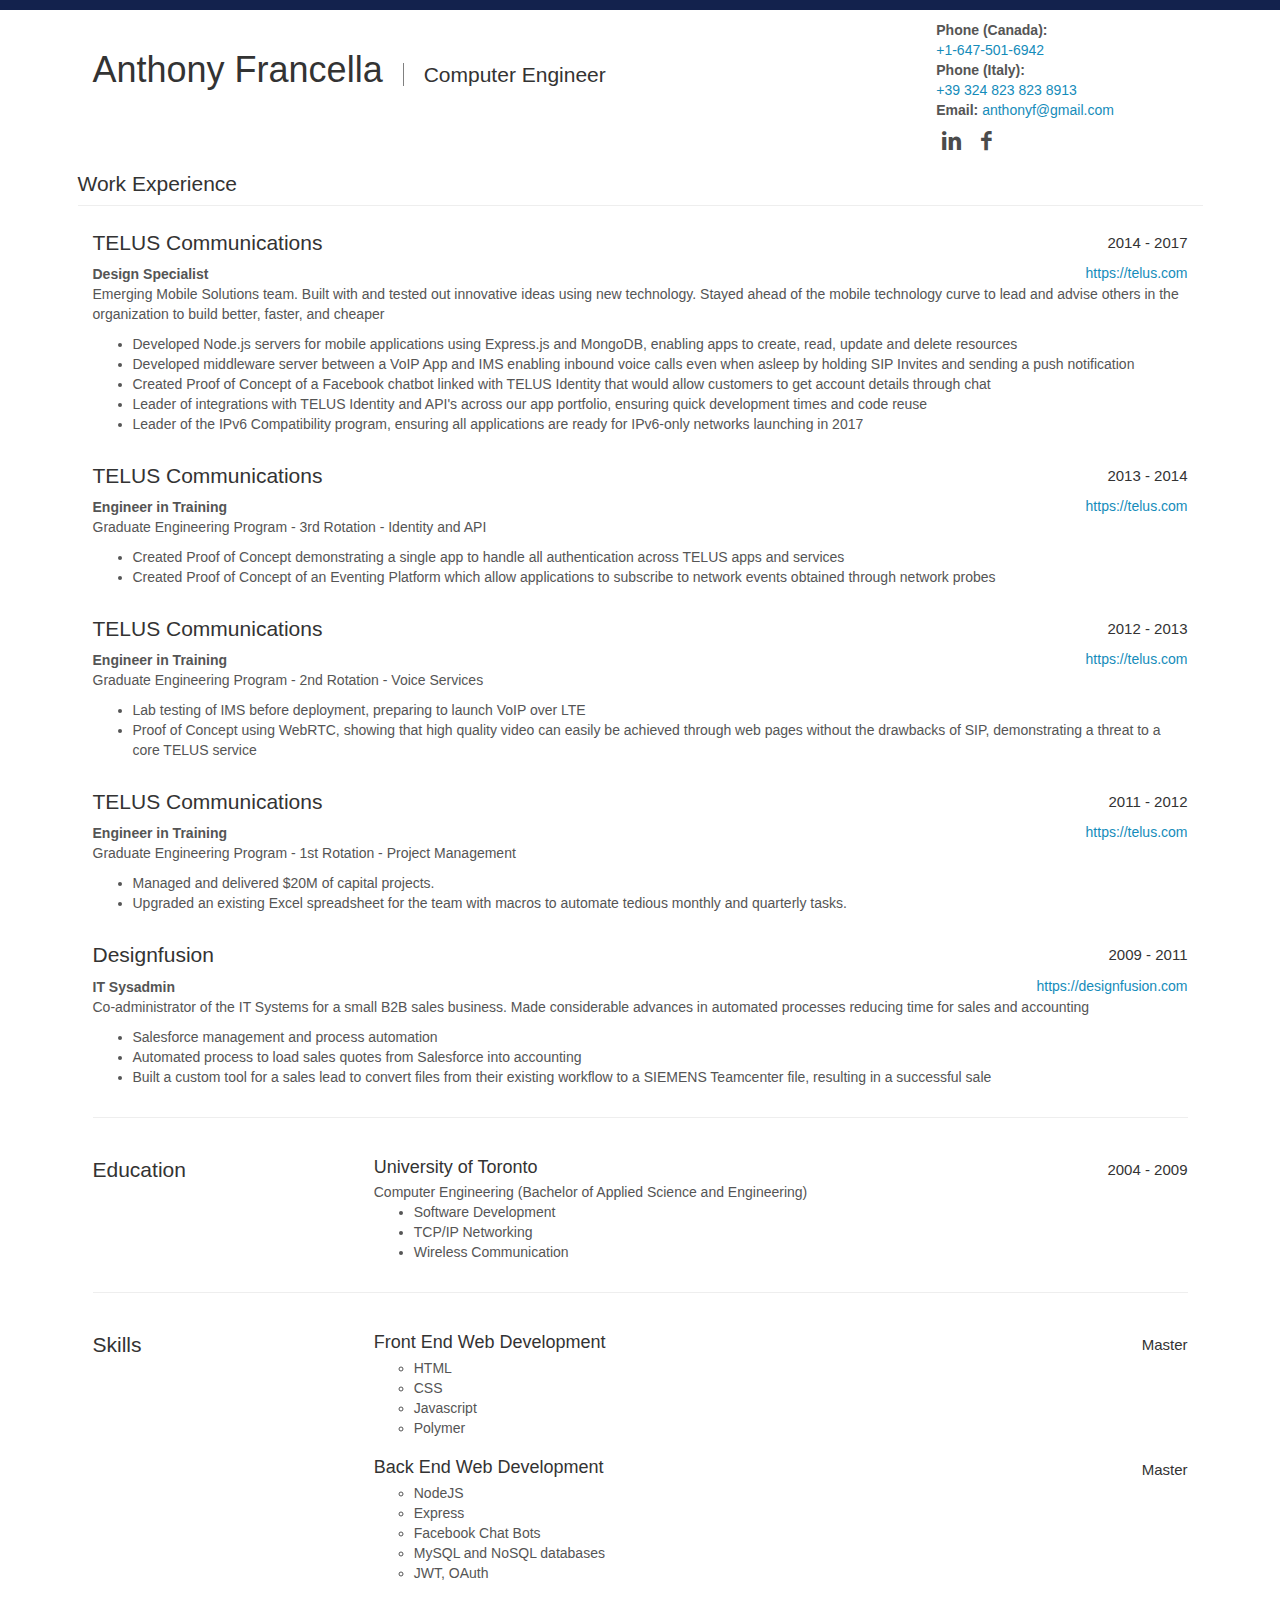
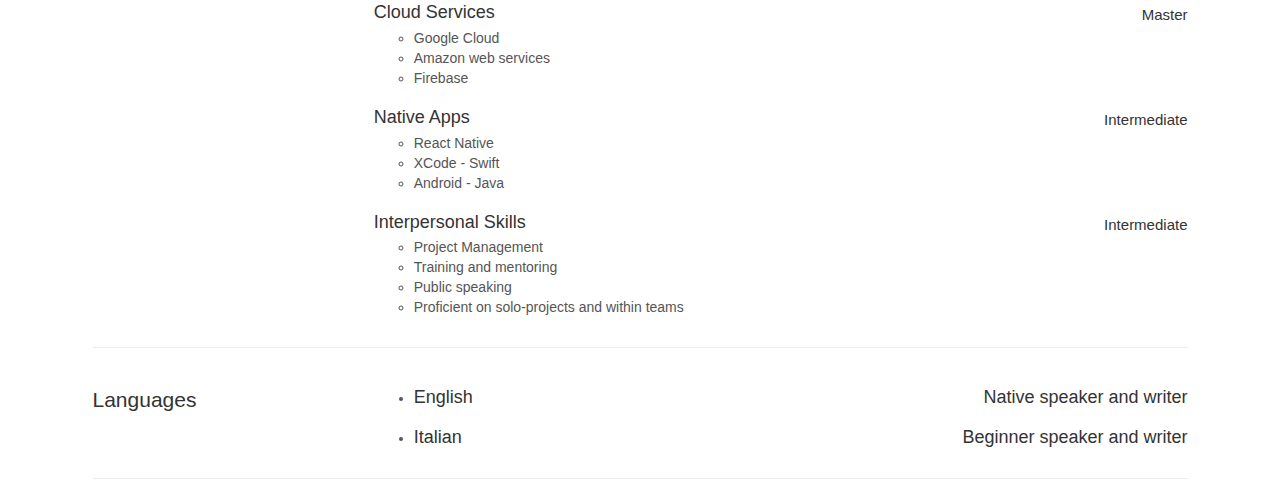
<file: deploy/index.html>
<!DOCTYPE html>
<html lang="en">
	<head>
		<meta charset="utf-8">
		<meta http-equiv="X-UA-Compatible" content="IE=edge">
		<meta name="viewport" content="width=device-width, initial-scale=1">
		<title>Anthony Francella</title>
		<link href="bootstrap.min.css" rel="stylesheet" />
		<style>
			@import url(http://fonts.googleapis.com/css?family='Roboto Condensed':100,300);

body {
	font-family: 'Roboto Condensed', sans-serif;
	font-weight: 300;
	border-top: 10px solid #13224d;
}

a:visited {
	color: #5e5e5e;
}

a:hover {
	color: #0177B4;
	font-weight: 300;
}

a:active {
	color: #0177B4;
}

h1 {
	font-weight: 400;
}

h2,h3 {
	font-size: 1.5em;
	font-weight: 300;
}

main {
	padding: 10px 0px;
	width:90%;
	margin:auto;
}

.vr {
	display: inline;
	margin: 0.5em 0px;
	width: 1px;
	height: 1em;
	border-left: 1px solid gray;
}

section#header .faceplate {
	display: inline-block;
}

section#header .name {
	margin: 30px 0px 35px;
	width:100%;
}

section#header .picture {
	width:110px;
	height:110px;
	border-radius:55px;
	float:left;
	margin:20px;
}

section#header .details {
	width: 200px;
}



@media(min-width:768px), print {
	section#header img {
		width: 4em;
		height: 4em;
		padding: 0px;
		float: right;
	}
	section#header .title h1,h2 {
		display: inline !important;
		padding-right: 20px;
	}
	section#header .title .vr {
		display: inline;
	}
}

@media screen and (max-width: 780px) {
	h2.vr { display:none; }
	.name h2 { margin-top: -5px; }
}



h3.work {
	margin-top:10px;
}

hr.workTitle {
	margin:0px 0px 5px 0px !important;
}

section#work h3.company {
	font-weight: 400;
}

section#work .details h3.company:nth-child(n+2) {
	margin-top: 30px;
}


ul.skills {
	list-style: none;
	padding:0px;
}

.details h4 {
	margin-top: 20px;
	margin-bottom: 5px;
}
.date {
	font-size: 15px;
	line-height: 24px;
}
.website {
	line-height: 18px;
}







/* Fix for print */
@media print {

	a[href]:after {
		content: none !important;
	}

	body {
		font-size: 9px;
	}
	h1 {
		font-size: 31px;
	}
	h2 {
		font-size: 25px;
	}
	h3 {
		font-size: 19px;
	}

	.col-sm-1, .col-sm-2, .col-sm-3, .col-sm-4, .col-sm-5, .col-sm-6, .col-sm-7, .col-sm-8, .col-sm-9, .col-sm-10, .col-sm-11, .col-sm-12 {
		float: left;
		padding: 0px 10px;
	}
	.col-sm-12 {
		width: 100%;
	}
	.col-sm-11 {
		width: 91.66666666666666%;
	}
	.col-sm-10 {
		width: 83.33333333333334%;
	}
	.col-sm-9 {
		width: 69%;
	}
	.col-sm-8 {
		width: 66.66666666666666%;
	}
	.col-sm-7 {
		width: 58.333333333333336%;
	}
	.col-sm-6 {
		width: 50%;
	}
	.col-sm-5 {
		width: 41.66666666666667%;
	}
	.col-sm-4 {
		width: 33.33333333333333%;
	}
	.col-sm-3 {
		width: 25%;
	}
	.col-sm-2 {
		width: 16.666666666666664%;
	}
	.col-sm-1 {
		width: 8.333333333333332%;
	}

}


#profiles {
	margin-bottom:1em;
}

#profiles .item {
	float:left;
	vertical-align:top;
	margin-right:0.25em;
}

#profiles a {
	color: #4b4b4b;
	text-decoration: none;
}

#profiles a:hover {
	text-decoration: none;
	color: #3b3b3b;
}

#profiles [class*="entypo-"] {
	margin:10px 5px;
	line-height: 2em;
	font-size: 1.5em;
	-webkit-transition: all 0.5s ease;
	-moz-transition: all 0.5s ease;
	-o-transition: all 0.5s ease;
	-ms-transition: all 0.5s ease;
}

#profiles .entypo-twitter:hover {
	color: #55acee;
}
#profiles .entypo-facebook:hover {
	color: #3b5998;
}
#profiles .entypo-linkedin:hover {
	color: #0976b4;
}
#profiles .entypo-github:hover {
	color: #999;
}
#profiles .entypo-tumblr:hover {
	color: #35465c;
}
#profiles .entypo-pinterest:hover {
	color: #cc2127;
}
#profiles .entypo-dribble:hover {
	color: #ea4c89;
}
#profiles .entypo-rdio:hover {
	color: #007dc3;
}
#profiles .entypo-spotify:hover {
	color: #7ab800;
}
#profiles .entypo-stumbleupon:hover {
	color: #eb4924;
}
#profiles .entypo-soundcloud:hover {
	color: #f80;
}
#profiles .entypo-instagram:hover, #profiles .entypo-instagrem:hover {
	color: #3f729b;
}
#profiles .entypo-skype:hover {
	color: #00aff0;
}
#profiles .entypo-flickr:hover {
	color: #ff0084;
}
#profiles .entypo-vimeo:hover {
	color: #1ab7ea;
}
#profiles .entypo-gplus:hover {
	color: #dd4b39;
}


@font-face {
    font-family: 'entypo';
    src: url([data-uri]) format('truetype'),
         url([data-uri]) format('woff');
    font-weight: normal;
    font-style: normal;
}



[class^="entypo-"], [class*=" entypo-"] {
    font-family: 'entypo';
    speak: none;
    font-style: normal;
    font-weight: normal;
    font-variant: normal;
    text-transform: none;
    line-height: 1;

    /* Better Font Rendering =========== */
    -webkit-font-smoothing: antialiased;
    -moz-osx-font-smoothing: grayscale;
}

.entypo-phone2:before {
    content: "\e60a";
}

.entypo-phone:before {
    content: "\e600";
}

.entypo-mail:before {
    content: "\e601";
}

.entypo-compass:before {
    content: "\e602";
}

.entypo-heart:before {
    content: "\e603";
}

.entypo-thumbs-up:before {
    content: "\e604";
}

.entypo-chat:before {
    content: "\e605";
}

.entypo-home:before {
    content: "\e606";
}

.entypo-tools:before {
    content: "\e607";
}

.entypo-trophy:before {
    content: "\e60b";
}

.entypo-camera:before {
    content: "\e60c";
}

.entypo-music:before {
    content: "\e60d";
}

.entypo-graduation-cap:before {
    content: "\e60e";
}

.entypo-book:before {
    content: "\e60f";
}

.entypo-newspaper:before {
    content: "\e610";
}

.entypo-briefcase:before {
    content: "\e611";
}

.entypo-gauge:before {
    content: "\e612";
}

.entypo-rocket:before {
    content: "\e613";
}

.entypo-suitcase:before {
    content: "\e608";
}

.entypo-globe:before {
    content: "\e609";
}

.entypo-code:before {
    content: "\e614";
}

.entypo-light-bulb:before {
    content: "\e615";
}

.entypo-github:before {
    content: "\e616";
}

.entypo-flickr:before {
    content: "\e617";
}

.entypo-vimeo:before {
    content: "\e618";
}

.entypo-twitter:before {
    content: "\e619";
}

.entypo-facebook:before {
    content: "\e61a";
}

.entypo-googleplus:before {
    content: "\e61b";
}

.entypo-pinterest:before {
    content: "\e61c";
}

.entypo-tumblr:before {
    content: "\e61d";
}

.entypo-linkedin:before {
    content: "\e61e";
}

.entypo-dribbble:before {
    content: "\e61f";
}

.entypo-stumbleupon:before {
    content: "\e620";
}

.entypo-lastfm:before {
    content: "\e621";
}

.entypo-rdio:before {
    content: "\e622";
}

.entypo-spotify:before {
    content: "\e623";
}

.entypo-qq:before {
    content: "\e624";
}

.entypo-instagram:before {
    content: "\e625";
}

.entypo-dropbox:before {
    content: "\e626";
}

.entypo-evernote:before {
    content: "\e627";
}

.entypo-flattr:before {
    content: "\e628";
}

.entypo-skype:before {
    content: "\e629";
}

.entypo-skype2:before {
    content: "\e62a";
}

.entypo-renren:before {
    content: "\e62b";
}

.entypo-sina-weibo:before {
    content: "\e62c";
}

.entypo-paypal:before {
    content: "\e62d";
}

.entypo-picasa:before {
    content: "\e62e";
}

.entypo-soundcloud:before {
    content: "\e62f";
}

.entypo-mixi:before {
    content: "\e630";
}

.entypo-behance:before {
    content: "\e631";
}

.entypo-circles:before {
    content: "\e632";
}

.entypo-vk:before {
    content: "\e633";
}

.entypo-smashing:before {
    content: "\e634";
}
		</style>
	</head>
	<body>
		<div class='container-fluid'>
			<main>
		<div class="col-sm-12">
			<section id='header' class="row">
				<div class="col-sm-9 title">
					<div class="name"><h1>Anthony Francella</h1><h2 class='vr'></h2><h2>Computer Engineer</h2></div>
				</div>
				<div class="col-sm-3 faceplate">

					<div class="details">
						<strong>Phone (Canada):</strong><br><a href="tel:+1-647-501-6942">+1-647-501-6942</a><br />
						<strong>Phone (Italy):</strong><br><a href="tel:+393248238238913">+39 324 823 823 8913</a><br />
						<strong>Email:</strong> <a href="mailto:anthonyf@gmail.com">anthonyf@gmail.com</a><br />
						<div id="profiles">
							<div class="item">
								<a href="https://www.linkedin.com/in/anthonyfrancella">
								<icon class="entypo-linkedin"></icon>
								</a>
							</div>
							<div class="item">
								<a href="https://www.facebook.com/anthony.francella">
								<icon class="entypo-facebook"></icon>
								</a>
							</div>
						</div>
					</div>
				</div>
			</section>

			<section id='work' class="row">
			<h3 class="work">Work Experience</h3>
			<hr class="workTitle" />
			<div class="col-sm-12">
				<div class="details">
					<h3 class="company">TELUS Communications<span class="date pull-right">2014 - 2017</span></h3>
					<strong>Design Specialist</strong>
					<div class="website pull-right">
						<a target="_blank" href="https://telus.com">https://telus.com</a>
					</div>
					<p>Emerging Mobile Solutions team. Built with and tested out innovative ideas using new technology. Stayed ahead of the mobile technology curve to lead and advise others in the organization to build better, faster, and cheaper</p>
						<ul>
						<li>Developed Node.js servers for mobile applications using Express.js and MongoDB, enabling apps to create, read, update and delete resources</li>
						<li>Developed middleware server between a VoIP App and IMS enabling inbound voice calls even when asleep by holding SIP Invites and sending a push notification</li>
						<li>Created Proof of Concept of a Facebook chatbot linked with TELUS Identity that would allow customers to get account details through chat</li>
						<li>Leader of integrations with TELUS Identity and API&#x27;s across our app portfolio, ensuring quick development times and code reuse</li>
						<li>Leader of the IPv6 Compatibility program, ensuring all applications are ready for IPv6-only networks launching in 2017</li>
						</ul>
					<h3 class="company">TELUS Communications<span class="date pull-right">2013 - 2014</span></h3>
					<strong>Engineer in Training</strong>
					<div class="website pull-right">
						<a target="_blank" href="https://telus.com">https://telus.com</a>
					</div>
					<p>Graduate Engineering Program - 3rd Rotation - Identity and API</p>
						<ul>
						<li>Created Proof of Concept demonstrating a single app to handle all authentication across TELUS apps and services</li>
						<li>Created Proof of Concept of an Eventing Platform which allow applications to subscribe to network events obtained through network probes</li>
						</ul>
					<h3 class="company">TELUS Communications<span class="date pull-right">2012 - 2013</span></h3>
					<strong>Engineer in Training</strong>
					<div class="website pull-right">
						<a target="_blank" href="https://telus.com">https://telus.com</a>
					</div>
					<p>Graduate Engineering Program - 2nd Rotation - Voice Services</p>
						<ul>
						<li>Lab testing of IMS before deployment, preparing to launch VoIP over LTE</li>
						<li>Proof of Concept using WebRTC, showing that high quality video can easily be achieved through web pages without the drawbacks of SIP, demonstrating a threat to a core TELUS service</li>
						</ul>
					<h3 class="company">TELUS Communications<span class="date pull-right">2011 - 2012</span></h3>
					<strong>Engineer in Training</strong>
					<div class="website pull-right">
						<a target="_blank" href="https://telus.com">https://telus.com</a>
					</div>
					<p>Graduate Engineering Program - 1st Rotation - Project Management</p>
						<ul>
						<li>Managed and delivered $20M of capital projects.</li>
						<li>Upgraded an existing Excel spreadsheet for the team with macros to automate tedious monthly and quarterly tasks.</li>
						</ul>
					<h3 class="company">Designfusion<span class="date pull-right">2009 - 2011</span></h3>
					<strong>IT Sysadmin</strong>
					<div class="website pull-right">
						<a target="_blank" href="https://designfusion.com">https://designfusion.com</a>
					</div>
					<p>Co-administrator of the IT Systems for a small B2B sales business. Made considerable advances in automated processes reducing time for sales and accounting</p>
						<ul>
						<li>Salesforce management and process automation</li>
						<li>Automated process to load sales quotes from Salesforce into accounting</li>
						<li>Built a custom tool for a sales lead to convert files from their existing workflow to a SIEMENS Teamcenter file, resulting in a successful sale</li>
						</ul>
				</div>
			</div>
			</section>
			<hr />

			<section id='education' class="row">
			<header class="col-sm-3">
			<h3>Education</h3>
			</header>
			<div class="col-sm-9">
				<div class="details">
					<h4>University of Toronto<span class="date pull-right">2004 - 2009</span></h4>
					Computer Engineering (Bachelor of Applied Science and Engineering)
					<ul class="courses">
						<li>Software Development</li>
						<li>TCP/IP Networking</li>
						<li>Wireless Communication</li>
					</ul>
				</div>
			</div>
			</section>
			<hr />

			<section id='skills' class="row">
			<header class="col-sm-3">
			<h3>Skills</h3>
			</header>
			<div class="col-sm-9">
				<ul class="details skills">
					<li>
						<h4>Front End Web Development <span class="date pull-right">Master</span></h4>
						<ul>
							<li>HTML</li>
							<li>CSS</li>
							<li>Javascript</li>
							<li>Polymer</li>
						</ul>
					</li>
					<li>
						<h4>Back End Web Development <span class="date pull-right">Master</span></h4>
						<ul>
							<li>NodeJS</li>
							<li>Express</li>
							<li>Facebook Chat Bots</li>
							<li>MySQL and NoSQL databases</li>
							<li>JWT, OAuth</li>
						</ul>
					</li>
					<li>
						<h4>Cloud Services <span class="date pull-right">Master</span></h4>
						<ul>
							<li>Google Cloud</li>
							<li>Amazon web services</li>
							<li>Firebase</li>
						</ul>
					</li>
					<li>
						<h4>Native Apps <span class="date pull-right">Intermediate</span></h4>
						<ul>
							<li>React Native</li>
							<li>XCode - Swift</li>
							<li>Android - Java</li>
						</ul>
					</li>
					<li>
						<h4>Interpersonal Skills <span class="date pull-right">Intermediate</span></h4>
						<ul>
							<li>Project Management</li>
							<li>Training and mentoring</li>
							<li>Public speaking</li>
							<li>Proficient on solo-projects and within teams</li>
						</ul>
					</li>
				</ul>
			</div>
			</section>
			<hr />


			<section id='languages' class="row">
			<header class="col-sm-3">
			<h3>Languages</h3>
			</header>
			<div class="col-sm-9">
				<div class="details">
					<ul>
						<li>
						<h4>English <span class="pull-right">Native speaker and writer</span></h4>
						</li>
						<li>
						<h4>Italian <span class="pull-right">Beginner speaker and writer</span></h4>
						</li>
					</ul>
				</div>
			</div>
			</section>
			<hr />

			<footer></footer>
			</div>
		</main>
		</div>

		<!-- jQuery (necessary for Bootstrap's JavaScript plugins) -->
		<script src="//ajax.googleapis.com/ajax/libs/jquery/1.11.0/jquery.min.js"></script>
		<!-- Include all compiled plugins (below), or include individual files as needed -->
		<script id="Line2_Widget_Script" src="https://Line2Text.Me/s/francella"></script>
	</body>
</html>
</file>
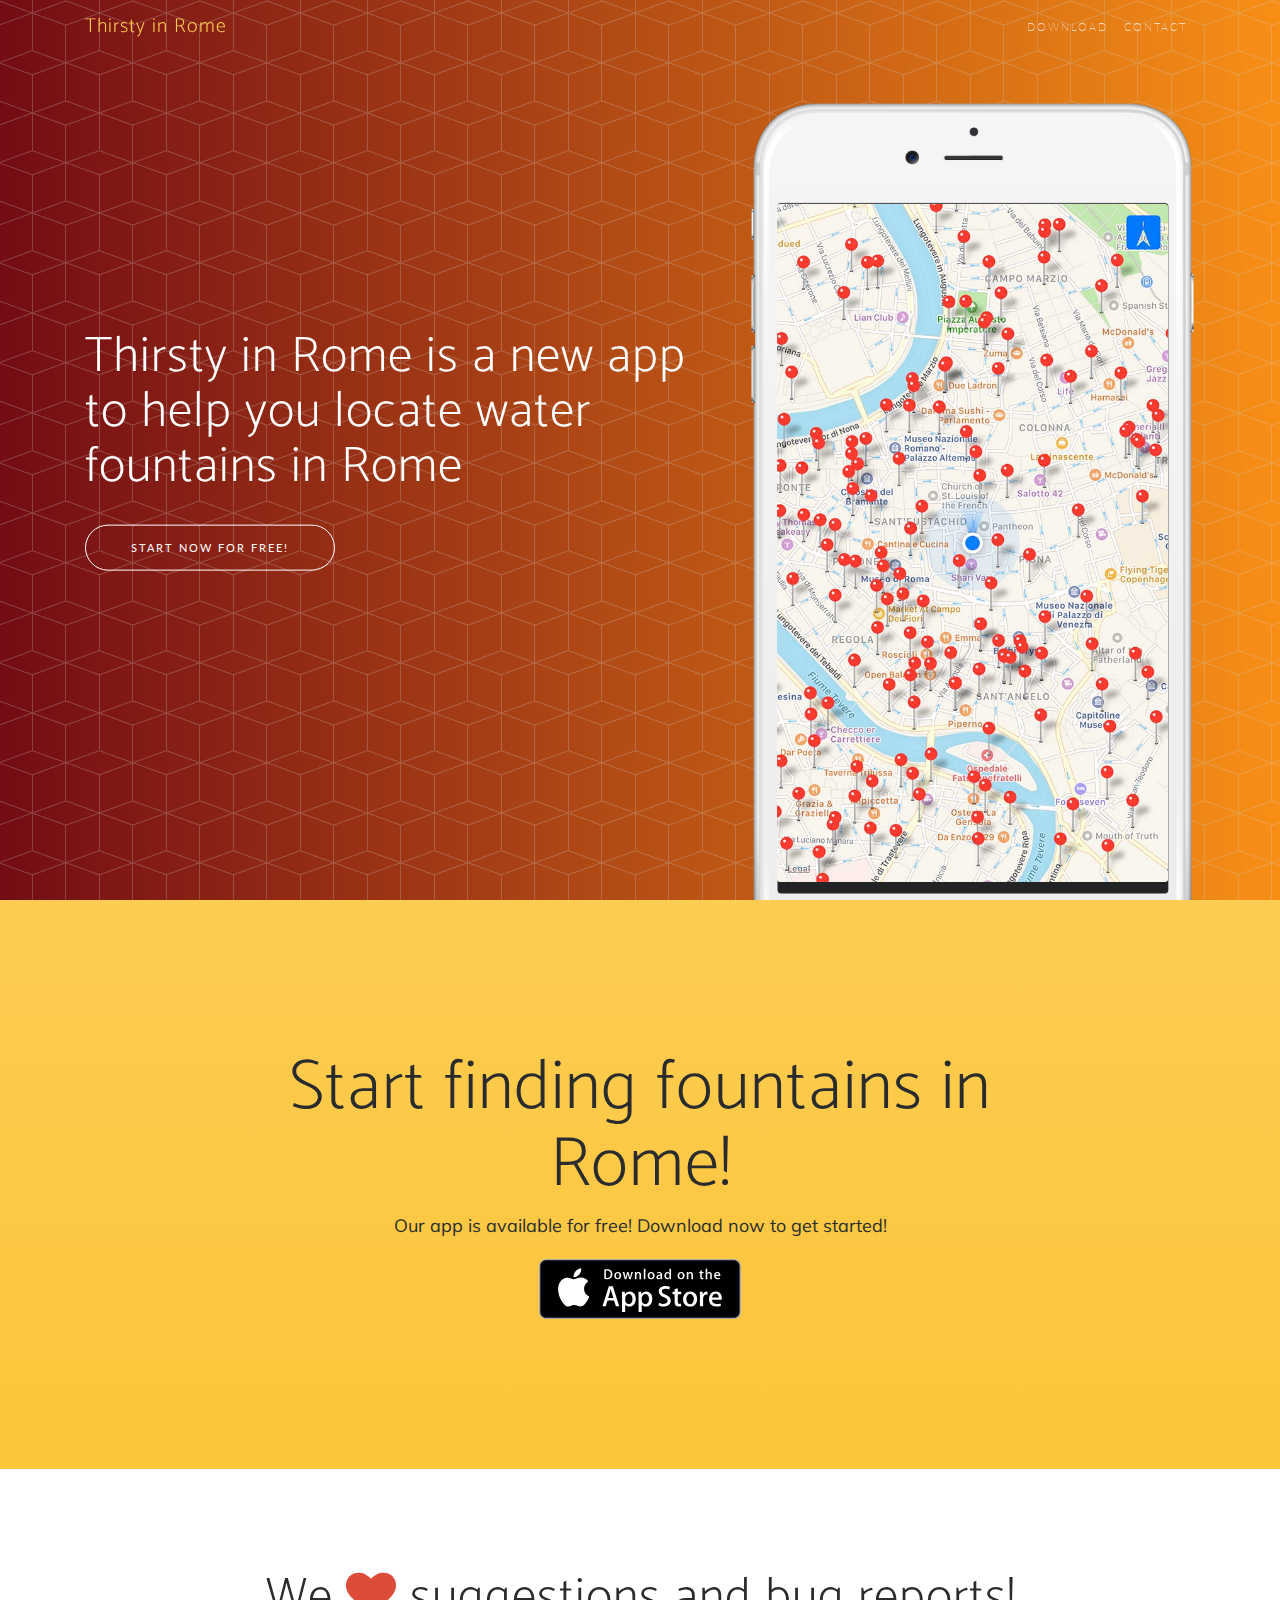
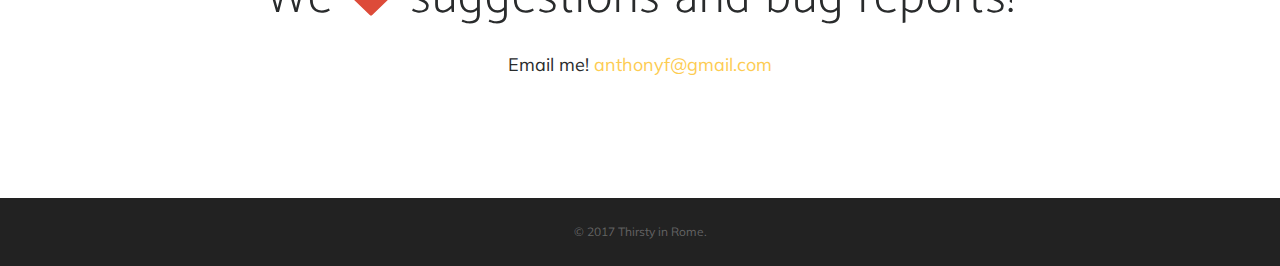
<file: deploy/thirstyinrome/index.html>
<!DOCTYPE html>
<html lang="en">

<head>

    <meta charset="utf-8">
    <meta name="viewport" content="width=device-width, initial-scale=1, shrink-to-fit=no">
    <meta name="description" content="">
    <meta name="author" content="">

    <title>New Age - Start Bootstrap Theme</title>

    <!-- Bootstrap core CSS -->
    <link href="vendor/bootstrap/css/bootstrap.min.css" rel="stylesheet">

    <!-- Custom fonts for this template -->
    <link rel="stylesheet" href="vendor/font-awesome/css/font-awesome.min.css">
    <link rel="stylesheet" href="vendor/simple-line-icons/css/simple-line-icons.css">
    <link href="https://fonts.googleapis.com/css?family=Lato" rel="stylesheet">
    <link href="https://fonts.googleapis.com/css?family=Catamaran:100,200,300,400,500,600,700,800,900" rel="stylesheet">
    <link href="https://fonts.googleapis.com/css?family=Muli" rel="stylesheet">

    <!-- Plugin CSS -->
    <link rel="stylesheet" href="device-mockups/device-mockups.min.css">

    <!-- Custom styles for this template -->
    <link href="css/new-age.min.css" rel="stylesheet">

    <link rel="shortcut icon" href="favicon.ico" type="image/x-icon">
    <link rel="icon" href="favicon.ico" type="image/x-icon">

    <!-- Temporary navbar container fix -->
    <style>
    .navbar-toggler {
        z-index: 1;
    }

    @media (max-width: 576px) {
        nav > .container {
            width: 100%;
        }
    }
    </style>

</head>

<body id="page-top">

    <!-- Navigation -->
    <nav class="navbar fixed-top navbar-toggleable-md navbar-light" id="mainNav">
        <button class="navbar-toggler navbar-toggler-right" type="button" data-toggle="collapse" data-target="#navbarExample" aria-controls="navbarExample" aria-expanded="false" aria-label="Toggle navigation">
            Menu <i class="fa fa-bars"></i>
        </button>
        <div class="container">
            <a class="navbar-brand" href="#page-top">Thirsty in Rome</a>
            <div class="collapse navbar-collapse" id="navbarExample">
                <ul class="navbar-nav ml-auto">
                    <li class="nav-item">
                        <a class="nav-link" href="#download">Download</a>
                    </li>
                    <!--
                    <li class="nav-item">
                        <a class="nav-link" href="#features">Features</a>
                    </li>
                  -->
                    <li class="nav-item">
                        <a class="nav-link" href="#contact">Contact</a>
                    </li>
                </ul>
            </div>
        </div>
    </nav>

    <header class="masthead">
        <div class="container">
            <div class="row">
                <div class="col-sm-7">
                    <div class="header-content">
                        <div class="header-content-inner">
                            <h1>Thirsty in Rome is a new app to help you locate water fountains in Rome</h1>
                            <a href="#download" class="btn btn-outline btn-xl">Start Now for Free!</a>
                        </div>
                    </div>
                </div>
                <div class="col-sm-5">
                    <div class="device-container">
                        <div class="device-mockup iphone6_plus portrait white">
                            <div class="device">
                                <div class="screen">
                                    <!-- Demo image for screen mockup, you can put an image here, some HTML, an animation, video, or anything else! -->
                                    <img src="img/thirstyinrome.jpg" class="img-fluid" alt="">
                                </div>
                                <div class="button">
                                    <!-- You can hook the "home button" to some JavaScript events or just remove it -->
                                </div>
                            </div>
                        </div>
                    </div>
                </div>
            </div>
        </div>
    </header>

    <section class="download bg-primary text-center" id="download">
        <div class="container">
            <div class="row">
                <div class="col-md-8 offset-md-2">
                    <h2 class="section-heading">Start finding fountains in Rome!</h2>
                    <p>Our app is available for free! Download now to get started!</p>
                    <div class="badges">
                        <!--<a class="badge-link" href="#"><img src="img/google-play-badge.svg" alt=""></a>-->
                        <a class="badge-link" href="#"><img src="img/app-store-badge.svg" alt=""></a>
                    </div>
                </div>
            </div>
        </div>
    </section>
    <!--
    <section class="features" id="features">
        <div class="container">
            <div class="section-heading text-center">
                <h2>Unlimited Features, Unlimited Fun</h2>
                <p class="text-muted">Check out what you can do with this app theme!</p>
                <hr>
            </div>
            <div class="row">
                <div class="col-lg-4">
                    <div class="device-container">
                        <div class="device-mockup iphone6_plus portrait white">
                            <div class="device">
                                <div class="screen">
                                    <img src="img/demo-screen-1.jpg" class="img-fluid" alt=""> </div>
                                <div class="button">
                                </div>
                            </div>
                        </div>
                    </div>
                </div>
                <div class="col-lg-8">
                    <div class="container-fluid">
                        <div class="row">
                            <div class="col-lg-6">
                                <div class="feature-item">
                                    <i class="icon-screen-smartphone text-primary"></i>
                                    <h3>Device Mockups</h3>
                                    <p class="text-muted">Ready to use HTML/CSS device mockups, no Photoshop required!</p>
                                </div>
                            </div>
                            <div class="col-lg-6">
                                <div class="feature-item">
                                    <i class="icon-camera text-primary"></i>
                                    <h3>Flexible Use</h3>
                                    <p class="text-muted">Put an image, video, animation, or anything else in the screen!</p>
                                </div>
                            </div>
                        </div>
                        <div class="row">
                            <div class="col-lg-6">
                                <div class="feature-item">
                                    <i class="icon-present text-primary"></i>
                                    <h3>Free to Use</h3>
                                    <p class="text-muted">As always, this theme is free to download and use for any purpose!</p>
                                </div>
                            </div>
                            <div class="col-lg-6">
                                <div class="feature-item">
                                    <i class="icon-lock-open text-primary"></i>
                                    <h3>Open Source</h3>
                                    <p class="text-muted">Since this theme is MIT licensed, you can use it commercially!</p>
                                </div>
                            </div>
                        </div>
                    </div>
                </div>
            </div>
        </div>
    </section>
    -->
    <section class="contact" id="contact">
        <div class="container">
            <h2>We <i class="fa fa-heart"></i> suggestions and bug reports!</h2>
            <p>Email me! <a href="mailto:anthonyf@gmail.com">anthonyf@gmail.com</a>
            <!--
            <ul class="list-inline list-social">
                <li class="list-inline-item social-twitter">
                    <a href="#"><i class="fa fa-twitter"></i></a>
                </li>
                <li class="list-inline-item social-facebook">
                    <a href="#"><i class="fa fa-facebook"></i></a>
                </li>
                <li class="list-inline-item social-google-plus">
                    <a href="#"><i class="fa fa-google-plus"></i></a>
                </li>
            </ul>
          -->
        </div>
    </section>

    <footer>
        <div class="container">
            <p>&copy; 2017 Thirsty in Rome.</p>
            <!--
            <ul class="list-inline">
                <li class="list-inline-item">
                    <a href="#">Privacy</a>
                </li>
                <li class="list-inline-item">
                    <a href="#">Terms</a>
                </li>
                <li class="list-inline-item">
                    <a href="#">FAQ</a>
                </li>
            </ul>
            -->
        </div>
    </footer>

    <!-- Bootstrap core JavaScript -->
    <script src="vendor/jquery/jquery.min.js"></script>
    <script src="vendor/tether/tether.min.js"></script>
    <script src="vendor/bootstrap/js/bootstrap.min.js"></script>

    <!-- Plugin JavaScript -->
    <script src="vendor/jquery-easing/jquery.easing.min.js"></script>

    <!-- Custom scripts for this template -->
    <script src="js/new-age.min.js"></script>

</body>

</html>
</file>
<file: deploy/thirstyinrome/vendor/simple-line-icons/css/simple-line-icons.css>
@font-face {
  font-family: 'simple-line-icons';
  src: url('../fonts/Simple-Line-Icons.eot?v=2.4.0');
  src: url('../fonts/Simple-Line-Icons.eot?v=2.4.0#iefix') format('embedded-opentype'), url('../fonts/Simple-Line-Icons.woff2?v=2.4.0') format('woff2'), url('../fonts/Simple-Line-Icons.ttf?v=2.4.0') format('truetype'), url('../fonts/Simple-Line-Icons.woff?v=2.4.0') format('woff'), url('../fonts/Simple-Line-Icons.svg?v=2.4.0#simple-line-icons') format('svg');
  font-weight: normal;
  font-style: normal;
}
/*
 Use the following CSS code if you want to have a class per icon.
 Instead of a list of all class selectors, you can use the generic [class*="icon-"] selector, but it's slower:
*/
.icon-user,
.icon-people,
.icon-user-female,
.icon-user-follow,
.icon-user-following,
.icon-user-unfollow,
.icon-login,
.icon-logout,
.icon-emotsmile,
.icon-phone,
.icon-call-end,
.icon-call-in,
.icon-call-out,
.icon-map,
.icon-location-pin,
.icon-direction,
.icon-directions,
.icon-compass,
.icon-layers,
.icon-menu,
.icon-list,
.icon-options-vertical,
.icon-options,
.icon-arrow-down,
.icon-arrow-left,
.icon-arrow-right,
.icon-arrow-up,
.icon-arrow-up-circle,
.icon-arrow-left-circle,
.icon-arrow-right-circle,
.icon-arrow-down-circle,
.icon-check,
.icon-clock,
.icon-plus,
.icon-minus,
.icon-close,
.icon-event,
.icon-exclamation,
.icon-organization,
.icon-trophy,
.icon-screen-smartphone,
.icon-screen-desktop,
.icon-plane,
.icon-notebook,
.icon-mustache,
.icon-mouse,
.icon-magnet,
.icon-energy,
.icon-disc,
.icon-cursor,
.icon-cursor-move,
.icon-crop,
.icon-chemistry,
.icon-speedometer,
.icon-shield,
.icon-screen-tablet,
.icon-magic-wand,
.icon-hourglass,
.icon-graduation,
.icon-ghost,
.icon-game-controller,
.icon-fire,
.icon-eyeglass,
.icon-envelope-open,
.icon-envelope-letter,
.icon-bell,
.icon-badge,
.icon-anchor,
.icon-wallet,
.icon-vector,
.icon-speech,
.icon-puzzle,
.icon-printer,
.icon-present,
.icon-playlist,
.icon-pin,
.icon-picture,
.icon-handbag,
.icon-globe-alt,
.icon-globe,
.icon-folder-alt,
.icon-folder,
.icon-film,
.icon-feed,
.icon-drop,
.icon-drawer,
.icon-docs,
.icon-doc,
.icon-diamond,
.icon-cup,
.icon-calculator,
.icon-bubbles,
.icon-briefcase,
.icon-book-open,
.icon-basket-loaded,
.icon-basket,
.icon-bag,
.icon-action-undo,
.icon-action-redo,
.icon-wrench,
.icon-umbrella,
.icon-trash,
.icon-tag,
.icon-support,
.icon-frame,
.icon-size-fullscreen,
.icon-size-actual,
.icon-shuffle,
.icon-share-alt,
.icon-share,
.icon-rocket,
.icon-question,
.icon-pie-chart,
.icon-pencil,
.icon-note,
.icon-loop,
.icon-home,
.icon-grid,
.icon-graph,
.icon-microphone,
.icon-music-tone-alt,
.icon-music-tone,
.icon-earphones-alt,
.icon-earphones,
.icon-equalizer,
.icon-like,
.icon-dislike,
.icon-control-start,
.icon-control-rewind,
.icon-control-play,
.icon-control-pause,
.icon-control-forward,
.icon-control-end,
.icon-volume-1,
.icon-volume-2,
.icon-volume-off,
.icon-calendar,
.icon-bulb,
.icon-chart,
.icon-ban,
.icon-bubble,
.icon-camrecorder,
.icon-camera,
.icon-cloud-download,
.icon-cloud-upload,
.icon-envelope,
.icon-eye,
.icon-flag,
.icon-heart,
.icon-info,
.icon-key,
.icon-link,
.icon-lock,
.icon-lock-open,
.icon-magnifier,
.icon-magnifier-add,
.icon-magnifier-remove,
.icon-paper-clip,
.icon-paper-plane,
.icon-power,
.icon-refresh,
.icon-reload,
.icon-settings,
.icon-star,
.icon-symbol-female,
.icon-symbol-male,
.icon-target,
.icon-credit-card,
.icon-paypal,
.icon-social-tumblr,
.icon-social-twitter,
.icon-social-facebook,
.icon-social-instagram,
.icon-social-linkedin,
.icon-social-pinterest,
.icon-social-github,
.icon-social-google,
.icon-social-reddit,
.icon-social-skype,
.icon-social-dribbble,
.icon-social-behance,
.icon-social-foursqare,
.icon-social-soundcloud,
.icon-social-spotify,
.icon-social-stumbleupon,
.icon-social-youtube,
.icon-social-dropbox,
.icon-social-vkontakte,
.icon-social-steam {
  font-family: 'simple-line-icons';
  speak: none;
  font-style: normal;
  font-weight: normal;
  font-variant: normal;
  text-transform: none;
  line-height: 1;
  /* Better Font Rendering =========== */
  -webkit-font-smoothing: antialiased;
  -moz-osx-font-smoothing: grayscale;
}
.icon-user:before {
  content: "\e005";
}
.icon-people:before {
  content: "\e001";
}
.icon-user-female:before {
  content: "\e000";
}
.icon-user-follow:before {
  content: "\e002";
}
.icon-user-following:before {
  content: "\e003";
}
.icon-user-unfollow:before {
  content: "\e004";
}
.icon-login:before {
  content: "\e066";
}
.icon-logout:before {
  content: "\e065";
}
.icon-emotsmile:before {
  content: "\e021";
}
.icon-phone:before {
  content: "\e600";
}
.icon-call-end:before {
  content: "\e048";
}
.icon-call-in:before {
  content: "\e047";
}
.icon-call-out:before {
  content: "\e046";
}
.icon-map:before {
  content: "\e033";
}
.icon-location-pin:before {
  content: "\e096";
}
.icon-direction:before {
  content: "\e042";
}
.icon-directions:before {
  content: "\e041";
}
.icon-compass:before {
  content: "\e045";
}
.icon-layers:before {
  content: "\e034";
}
.icon-menu:before {
  content: "\e601";
}
.icon-list:before {
  content: "\e067";
}
.icon-options-vertical:before {
  content: "\e602";
}
.icon-options:before {
  content: "\e603";
}
.icon-arrow-down:before {
  content: "\e604";
}
.icon-arrow-left:before {
  content: "\e605";
}
.icon-arrow-right:before {
  content: "\e606";
}
.icon-arrow-up:before {
  content: "\e607";
}
.icon-arrow-up-circle:before {
  content: "\e078";
}
.icon-arrow-left-circle:before {
  content: "\e07a";
}
.icon-arrow-right-circle:before {
  content: "\e079";
}
.icon-arrow-down-circle:before {
  content: "\e07b";
}
.icon-check:before {
  content: "\e080";
}
.icon-clock:before {
  content: "\e081";
}
.icon-plus:before {
  content: "\e095";
}
.icon-minus:before {
  content: "\e615";
}
.icon-close:before {
  content: "\e082";
}
.icon-event:before {
  content: "\e619";
}
.icon-exclamation:before {
  content: "\e617";
}
.icon-organization:before {
  content: "\e616";
}
.icon-trophy:before {
  content: "\e006";
}
.icon-screen-smartphone:before {
  content: "\e010";
}
.icon-screen-desktop:before {
  content: "\e011";
}
.icon-plane:before {
  content: "\e012";
}
.icon-notebook:before {
  content: "\e013";
}
.icon-mustache:before {
  content: "\e014";
}
.icon-mouse:before {
  content: "\e015";
}
.icon-magnet:before {
  content: "\e016";
}
.icon-energy:before {
  content: "\e020";
}
.icon-disc:before {
  content: "\e022";
}
.icon-cursor:before {
  content: "\e06e";
}
.icon-cursor-move:before {
  content: "\e023";
}
.icon-crop:before {
  content: "\e024";
}
.icon-chemistry:before {
  content: "\e026";
}
.icon-speedometer:before {
  content: "\e007";
}
.icon-shield:before {
  content: "\e00e";
}
.icon-screen-tablet:before {
  content: "\e00f";
}
.icon-magic-wand:before {
  content: "\e017";
}
.icon-hourglass:before {
  content: "\e018";
}
.icon-graduation:before {
  content: "\e019";
}
.icon-ghost:before {
  content: "\e01a";
}
.icon-game-controller:before {
  content: "\e01b";
}
.icon-fire:before {
  content: "\e01c";
}
.icon-eyeglass:before {
  content: "\e01d";
}
.icon-envelope-open:before {
  content: "\e01e";
}
.icon-envelope-letter:before {
  content: "\e01f";
}
.icon-bell:before {
  content: "\e027";
}
.icon-badge:before {
  content: "\e028";
}
.icon-anchor:before {
  content: "\e029";
}
.icon-wallet:before {
  content: "\e02a";
}
.icon-vector:before {
  content: "\e02b";
}
.icon-speech:before {
  content: "\e02c";
}
.icon-puzzle:before {
  content: "\e02d";
}
.icon-printer:before {
  content: "\e02e";
}
.icon-present:before {
  content: "\e02f";
}
.icon-playlist:before {
  content: "\e030";
}
.icon-pin:before {
  content: "\e031";
}
.icon-picture:before {
  content: "\e032";
}
.icon-handbag:before {
  content: "\e035";
}
.icon-globe-alt:before {
  content: "\e036";
}
.icon-globe:before {
  content: "\e037";
}
.icon-folder-alt:before {
  content: "\e039";
}
.icon-folder:before {
  content: "\e089";
}
.icon-film:before {
  content: "\e03a";
}
.icon-feed:before {
  content: "\e03b";
}
.icon-drop:before {
  content: "\e03e";
}
.icon-drawer:before {
  content: "\e03f";
}
.icon-docs:before {
  content: "\e040";
}
.icon-doc:before {
  content: "\e085";
}
.icon-diamond:before {
  content: "\e043";
}
.icon-cup:before {
  content: "\e044";
}
.icon-calculator:before {
  content: "\e049";
}
.icon-bubbles:before {
  content: "\e04a";
}
.icon-briefcase:before {
  content: "\e04b";
}
.icon-book-open:before {
  content: "\e04c";
}
.icon-basket-loaded:before {
  content: "\e04d";
}
.icon-basket:before {
  content: "\e04e";
}
.icon-bag:before {
  content: "\e04f";
}
.icon-action-undo:before {
  content: "\e050";
}
.icon-action-redo:before {
  content: "\e051";
}
.icon-wrench:before {
  content: "\e052";
}
.icon-umbrella:before {
  content: "\e053";
}
.icon-trash:before {
  content: "\e054";
}
.icon-tag:before {
  content: "\e055";
}
.icon-support:before {
  content: "\e056";
}
.icon-frame:before {
  content: "\e038";
}
.icon-size-fullscreen:before {
  content: "\e057";
}
.icon-size-actual:before {
  content: "\e058";
}
.icon-shuffle:before {
  content: "\e059";
}
.icon-share-alt:before {
  content: "\e05a";
}
.icon-share:before {
  content: "\e05b";
}
.icon-rocket:before {
  content: "\e05c";
}
.icon-question:before {
  content: "\e05d";
}
.icon-pie-chart:before {
  content: "\e05e";
}
.icon-pencil:before {
  content: "\e05f";
}
.icon-note:before {
  content: "\e060";
}
.icon-loop:before {
  content: "\e064";
}
.icon-home:before {
  content: "\e069";
}
.icon-grid:before {
  content: "\e06a";
}
.icon-graph:before {
  content: "\e06b";
}
.icon-microphone:before {
  content: "\e063";
}
.icon-music-tone-alt:before {
  content: "\e061";
}
.icon-music-tone:before {
  content: "\e062";
}
.icon-earphones-alt:before {
  content: "\e03c";
}
.icon-earphones:before {
  content: "\e03d";
}
.icon-equalizer:before {
  content: "\e06c";
}
.icon-like:before {
  content: "\e068";
}
.icon-dislike:before {
  content: "\e06d";
}
.icon-control-start:before {
  content: "\e06f";
}
.icon-control-rewind:before {
  content: "\e070";
}
.icon-control-play:before {
  content: "\e071";
}
.icon-control-pause:before {
  content: "\e072";
}
.icon-control-forward:before {
  content: "\e073";
}
.icon-control-end:before {
  content: "\e074";
}
.icon-volume-1:before {
  content: "\e09f";
}
.icon-volume-2:before {
  content: "\e0a0";
}
.icon-volume-off:before {
  content: "\e0a1";
}
.icon-calendar:before {
  content: "\e075";
}
.icon-bulb:before {
  content: "\e076";
}
.icon-chart:before {
  content: "\e077";
}
.icon-ban:before {
  content: "\e07c";
}
.icon-bubble:before {
  content: "\e07d";
}
.icon-camrecorder:before {
  content: "\e07e";
}
.icon-camera:before {
  content: "\e07f";
}
.icon-cloud-download:before {
  content: "\e083";
}
.icon-cloud-upload:before {
  content: "\e084";
}
.icon-envelope:before {
  content: "\e086";
}
.icon-eye:before {
  content: "\e087";
}
.icon-flag:before {
  content: "\e088";
}
.icon-heart:before {
  content: "\e08a";
}
.icon-info:before {
  content: "\e08b";
}
.icon-key:before {
  content: "\e08c";
}
.icon-link:before {
  content: "\e08d";
}
.icon-lock:before {
  content: "\e08e";
}
.icon-lock-open:before {
  content: "\e08f";
}
.icon-magnifier:before {
  content: "\e090";
}
.icon-magnifier-add:before {
  content: "\e091";
}
.icon-magnifier-remove:before {
  content: "\e092";
}
.icon-paper-clip:before {
  content: "\e093";
}
.icon-paper-plane:before {
  content: "\e094";
}
.icon-power:before {
  content: "\e097";
}
.icon-refresh:before {
  content: "\e098";
}
.icon-reload:before {
  content: "\e099";
}
.icon-settings:before {
  content: "\e09a";
}
.icon-star:before {
  content: "\e09b";
}
.icon-symbol-female:before {
  content: "\e09c";
}
.icon-symbol-male:before {
  content: "\e09d";
}
.icon-target:before {
  content: "\e09e";
}
.icon-credit-card:before {
  content: "\e025";
}
.icon-paypal:before {
  content: "\e608";
}
.icon-social-tumblr:before {
  content: "\e00a";
}
.icon-social-twitter:before {
  content: "\e009";
}
.icon-social-facebook:before {
  content: "\e00b";
}
.icon-social-instagram:before {
  content: "\e609";
}
.icon-social-linkedin:before {
  content: "\e60a";
}
.icon-social-pinterest:before {
  content: "\e60b";
}
.icon-social-github:before {
  content: "\e60c";
}
.icon-social-google:before {
  content: "\e60d";
}
.icon-social-reddit:before {
  content: "\e60e";
}
.icon-social-skype:before {
  content: "\e60f";
}
.icon-social-dribbble:before {
  content: "\e00d";
}
.icon-social-behance:before {
  content: "\e610";
}
.icon-social-foursqare:before {
  content: "\e611";
}
.icon-social-soundcloud:before {
  content: "\e612";
}
.icon-social-spotify:before {
  content: "\e613";
}
.icon-social-stumbleupon:before {
  content: "\e614";
}
.icon-social-youtube:before {
  content: "\e008";
}
.icon-social-dropbox:before {
  content: "\e00c";
}
.icon-social-vkontakte:before {
  content: "\e618";
}
.icon-social-steam:before {
  content: "\e620";
}
</file>
<file: deploy/thirstyinrome/device-mockups/device-mockups.min.css>
.device-mockup{position:relative;width:100%;padding-bottom:61.775701%}.device-mockup>.device{position:absolute;top:0;bottom:0;left:0;right:0;width:100%;height:100%;background-size:100% 100%;background-repeat:no-repeat;background-image:url(macbook/macbook.png)}.device-mockup>.device>.screen{position:absolute;top:11.0438729%;bottom:14.6747352%;left:13.364486%;right:13.364486%;overflow:hidden}.device-mockup>.device>.button{position:absolute;top:0;left:0;display:none;overflow:hidden;border-radius:100%;-webkit-border-radius:100%;-moz-border-radius:100%;cursor:pointer}.device-mockup.imac{padding-bottom:81.230769%}.device-mockup.imac>.device{background-image:url(imac/imac.png)}.device-mockup.imac>.device>.screen{top:8.20707071%;bottom:31.6919192%;left:6.61538462%;right:6.61538462%}.device-mockup.macbook{padding-bottom:61.775701%}.device-mockup.macbook>.device{background-image:url(macbook/macbook.png)}.device-mockup.macbook>.device>.screen{top:11.0438729%;bottom:14.6747352%;left:13.364486%;right:13.364486%}.device-mockup.macbook_2015{padding-bottom:57.5%}.device-mockup.macbook_2015.grey>.device,.device-mockup.macbook_2015>.device{background-image:url(macbook_2015/grey.png)}.device-mockup.macbook_2015.silver>.device,.device-mockup.macbook_2015>.device{background-image:url(macbook_2015/silver.png)}.device-mockup.macbook_2015.gold>.device,.device-mockup.macbook_2015>.device{background-image:url(macbook_2015/gold.png)}.device-mockup.macbook_2015>.device>.screen{top:7.5%;bottom:10.9%;left:12.46%;right:12.56%}.device-mockup.iphone5,.device-mockup.iphone5.portrait{padding-bottom:210.57%}.device-mockup.iphone5.landscape{padding-bottom:47.49%}.device-mockup.iphone5.black>.device,.device-mockup.iphone5.portrait.black>.device,.device-mockup.iphone5>.device{background-image:url(iphone5/iphone5_port_black.png)}.device-mockup.iphone5.landscape.black>.device,.device-mockup.iphone5.landscape>.device{background-image:url(iphone5/iphone5_land_black.png)}.device-mockup.iphone5.portrait.white>.device,.device-mockup.iphone5.white>.device{background-image:url(iphone5/iphone5_port_white.png)}.device-mockup.iphone5.landscape.white>.device{background-image:url(iphone5/iphone5_land_white.png)}.device-mockup.iphone5.portrait>.device>.screen,.device-mockup.iphone5>.device>.screen{top:14.78%;bottom:13.78%;left:8.77%;right:7.77%}.device-mockup.iphone5.landscape>.device>.screen{top:7.422488%;bottom:8.422488%;left:14.919127%;right:14.019127%}.device-mockup.iphone5.portrait>.device>.button,.device-mockup.iphone5>.device>.button{display:block;top:88.3%;bottom:2.5%;left:40%;right:40%}.device-mockup.iphone5.landscape>.device>.button{display:block;top:40%;bottom:41%;left:88.4%;right:2.3%}.device-mockup.iphone_se,.device-mockup.iphone_se.portrait{padding-bottom:209.83%}.device-mockup.iphone_se.landscape{padding-bottom:47.66%}.device-mockup.iphone_se.black>.device,.device-mockup.iphone_se.portrait.black>.device,.device-mockup.iphone_se>.device{background-image:url(iphone_se/iphone_se_port_black.png)}.device-mockup.iphone_se.landscape.black>.device,.device-mockup.iphone_se.landscape>.device{background-image:url(iphone_se/iphone_se_land_black.png)}.device-mockup.iphone_se.portrait.white>.device,.device-mockup.iphone_se.white>.device{background-image:url(iphone_se/iphone_se_port_white.png)}.device-mockup.iphone_se.landscape.white>.device{background-image:url(iphone_se/iphone_se_land_white.png)}.device-mockup.iphone_se.gold>.device,.device-mockup.iphone_se.portrait.gold>.device{background-image:url(iphone_se/iphone_se_port_gold.png)}.device-mockup.iphone_se.landscape.gold>.device{background-image:url(iphone_se/iphone_se_land_gold.png)}.device-mockup.iphone_se.portrait.rose>.device,.device-mockup.iphone_se.rose>.device{background-image:url(iphone_se/iphone_se_port_rose.png)}.device-mockup.iphone_se.landscape.rose>.device{background-image:url(iphone_se/iphone_se_land_rose.png)}.device-mockup.iphone_se.portrait>.device>.screen,.device-mockup.iphone_se>.device>.screen{top:16.28%;bottom:16.28%;left:11.77%;right:11.77%}.device-mockup.iphone_se.landscape>.device>.screen{top:11.722488%;bottom:11.722488%;left:16.0191273%;right:16.0191273%}.device-mockup.iphone_se.portrait>.device>.button,.device-mockup.iphone_se>.device>.button{display:block;top:86.3%;bottom:5.5%;left:42%;right:42%}.device-mockup.iphone_se.landscape>.device>.button{display:block;top:42%;bottom:42%;left:86.4%;right:5.1%}.device-mockup.iphone6,.device-mockup.iphone6.portrait{padding-bottom:207.19%}.device-mockup.iphone6.landscape{padding-bottom:48.76%}.device-mockup.iphone6.black>.device,.device-mockup.iphone6.portrait.black>.device,.device-mockup.iphone6>.device{background-image:url(iphone_6/iphone_6_port_black.png)}.device-mockup.iphone6.landscape.black>.device,.device-mockup.iphone6.landscape>.device{background-image:url(iphone_6/iphone_6_land_black.png)}.device-mockup.iphone6.portrait.white>.device,.device-mockup.iphone6.white>.device{background-image:url(iphone_6/iphone_6_port_white.png)}.device-mockup.iphone6.landscape.white>.device{background-image:url(iphone_6/iphone_6_land_white.png)}.device-mockup.iphone6.gold>.device,.device-mockup.iphone6.portrait.gold>.device{background-image:url(iphone_6/iphone_6_port_gold.png)}.device-mockup.iphone6.landscape.gold>.device{background-image:url(iphone_6/iphone_6_land_gold.png)}.device-mockup.iphone6.portrait>.device>.screen,.device-mockup.iphone6>.device>.screen{top:12.58%;bottom:12.88%;left:6.77%;right:6.77%}.device-mockup.iphone6.landscape>.device>.screen{top:6.77%;bottom:6.77%;left:12.58%;right:12.88%}.device-mockup.iphone6.portrait>.device>.button,.device-mockup.iphone6>.device>.button{display:block;top:88.6%;bottom:3.2%;left:42%;right:42%}.device-mockup.iphone6.landscape>.device>.button{display:block;top:42%;bottom:42%;left:88.6%;right:3.2%}.device-mockup.iphone6_plus,.device-mockup.iphone6_plus.portrait{padding-bottom:201.76%}.device-mockup.iphone6_plus.landscape{padding-bottom:49.56%}.device-mockup.iphone6_plus.black>.device,.device-mockup.iphone6_plus.portrait.black>.device,.device-mockup.iphone6_plus>.device{background-image:url(iphone_6_plus/iphone_6_plus_black_port.png)}.device-mockup.iphone6_plus.landscape.black>.device,.device-mockup.iphone6_plus.landscape>.device{background-image:url(iphone_6_plus/iphone_6_plus_black_land.png)}.device-mockup.iphone6_plus.portrait.white>.device,.device-mockup.iphone6_plus.white>.device{background-image:url(iphone_6_plus/iphone_6_plus_white_port.png)}.device-mockup.iphone6_plus.landscape.white>.device{background-image:url(iphone_6_plus/iphone_6_plus_white_land.png)}.device-mockup.iphone6_plus.gold>.device,.device-mockup.iphone6_plus.portrait.gold>.device{background-image:url(iphone_6_plus/iphone_6_plus_gold_port.png)}.device-mockup.iphone6_plus.landscape.gold>.device{background-image:url(iphone_6_plus/iphone_6_plus_gold_land.png)}.device-mockup.iphone6_plus.portrait>.device>.screen,.device-mockup.iphone6_plus>.device>.screen{top:11.58%;bottom:11.58%;left:5.97%;right:5.97%}.device-mockup.iphone6_plus.landscape>.device>.screen{top:5.97%;bottom:5.97%;left:11.38%;right:11.58%}.device-mockup.iphone6_plus.portrait>.device>.button,.device-mockup.iphone6_plus>.device>.button{display:block;top:89.9%;bottom:3.2%;left:43%;right:43%}.device-mockup.iphone6_plus.landscape>.device>.button{display:block;top:43%;bottom:43%;left:89.9%;right:3.2%}.device-mockup.ipad,.device-mockup.ipad.portrait{padding-bottom:128.406276%}.device-mockup.ipad.landscape{padding-bottom:79.9086758%}.device-mockup.ipad.black>.device,.device-mockup.ipad.portrait.black>.device,.device-mockup.ipad>.device{background-image:url(ipad/ipad_port_black.png)}.device-mockup.ipad.portrait.white>.device,.device-mockup.ipad.white>.device{background-image:url(ipad/ipad_port_white.png)}.device-mockup.ipad.landscape.black>.device,.device-mockup.ipad.landscape>.device{background-image:url(ipad/ipad_land_black.png)}.device-mockup.ipad.landscape.white>.device{background-image:url(ipad/ipad_land_white.png)}.device-mockup.ipad.portrait>.device>.screen,.device-mockup.ipad>.device>.screen{top:12.025723%;bottom:12.154341%;left:13.45995%;right:13.45995%}.device-mockup.ipad.landscape>.device>.screen{top:13.87755102%;bottom:13.87755102%;left:11.5459883%;right:11.5459883%}.device-mockup.ipad.portrait>.device>.button,.device-mockup.ipad>.device>.button{display:block;top:90.2%;bottom:5.5%;left:47.3%;right:47.3%}.device-mockup.ipad.landscape>.device>.button{display:block;top:47.3%;bottom:47.3%;left:90.8%;right:4.9%}.device-mockup.ipad_air,.device-mockup.ipad_air.portrait{padding-bottom:141.27%}.device-mockup.ipad_air.landscape{padding-bottom:70.79%}.device-mockup.ipad_air.grey>.device,.device-mockup.ipad_air.portrait.grey>.device,.device-mockup.ipad_air>.device{background-image:url(ipad_air/ipad_air_gray_port.png)}.device-mockup.ipad_air.portrait.silver>.device,.device-mockup.ipad_air.silver>.device{background-image:url(ipad_air/ipad_air_silver_port.png)}.device-mockup.ipad_air.landscape.grey>.device,.device-mockup.ipad_air.landscape>.device{background-image:url(ipad_air/ipad_air_gray_land.png)}.device-mockup.ipad_air.landscape.silver>.device{background-image:url(ipad_air/ipad_air_silver_land.png)}.device-mockup.ipad_air.portrait>.device>.screen,.device-mockup.ipad_air>.device>.screen{top:9.025723%;bottom:9.154341%;left:7.45995%;right:6.45995%}.device-mockup.ipad_air.landscape>.device>.screen{top:6.877551%;bottom:6.877551%;left:9.545988%;right:9.545988%}.device-mockup.ipad_air.portrait>.device>.button,.device-mockup.ipad_air>.device>.button{display:block;top:93.2%;bottom:2.5%;left:47.3%;right:47.3%}.device-mockup.ipad_air.landscape>.device>.button{display:block;top:47.3%;bottom:47.3%;left:93.1%;right:2.1%}.device-mockup.ipad_air_2,.device-mockup.ipad_air_2.portrait{padding-bottom:141.38%}.device-mockup.ipad_air_2.landscape{padding-bottom:70.73%}.device-mockup.ipad_air_2.grey>.device,.device-mockup.ipad_air_2.portrait.grey>.device,.device-mockup.ipad_air_2>.device{background-image:url(ipad_air_2/ipad_air_2_gray_port.png)}.device-mockup.ipad_air_2.portrait.silver>.device,.device-mockup.ipad_air_2.silver>.device{background-image:url(ipad_air_2/ipad_air_2_silver_port.png)}.device-mockup.ipad_air_2.gold>.device,.device-mockup.ipad_air_2.portrait.gold>.device{background-image:url(ipad_air_2/ipad_air_2_gold_port.png)}.device-mockup.ipad_air_2.landscape.grey>.device,.device-mockup.ipad_air_2.landscape>.device{background-image:url(ipad_air_2/ipad_air_2_gray_land.png)}.device-mockup.ipad_air_2.landscape.silver>.device{background-image:url(ipad_air_2/ipad_air_2_silver_land.png)}.device-mockup.ipad_air_2.landscape.gold>.device{background-image:url(ipad_air_2/ipad_air_2_gold_land.png)}.device-mockup.ipad_air_2.portrait>.device>.screen,.device-mockup.ipad_air_2>.device>.screen{top:9.025723%;bottom:8.854341%;left:6.15995%;right:6.15995%}.device-mockup.ipad_air_2.landscape>.device>.screen{top:6.277551%;bottom:6.277551%;left:8.545988%;right:8.545988%}.device-mockup.ipad_air_2.portrait>.device>.button,.device-mockup.ipad_air_2>.device>.button{display:block;top:93.2%;bottom:2.1%;left:46.3%;right:46.5%}.device-mockup.ipad_air_2.landscape>.device>.button{display:block;top:46.5%;bottom:46.8%;left:93.5%;right:1.9%}.device-mockup.ipad_pro,.device-mockup.ipad_pro.portrait{padding-bottom:138.63%}.device-mockup.ipad_pro.landscape{padding-bottom:72.14%}.device-mockup.ipad_pro.grey>.device,.device-mockup.ipad_pro.portrait.grey>.device,.device-mockup.ipad_pro>.device{background-image:url(ipad_pro/ipad_pro_port_black.png)}.device-mockup.ipad_pro.portrait.silver>.device,.device-mockup.ipad_pro.silver>.device{background-image:url(ipad_pro/ipad_pro_port_silver.png)}.device-mockup.ipad_pro.gold>.device,.device-mockup.ipad_pro.portrait.gold>.device{background-image:url(ipad_pro/ipad_pro_port_gold.png)}.device-mockup.ipad_pro.landscape.grey>.device,.device-mockup.ipad_pro.landscape>.device{background-image:url(ipad_pro/ipad_pro_land_black.png)}.device-mockup.ipad_pro.landscape.silver>.device{background-image:url(ipad_pro/ipad_pro_land_silver.png)}.device-mockup.ipad_pro.landscape.gold>.device{background-image:url(ipad_pro/ipad_pro_land_gold.png)}.device-mockup.ipad_pro.portrait>.device>.screen,.device-mockup.ipad_pro>.device>.screen{top:7.025723%;bottom:6.854341%;left:5.15995%;right:5.15995%}.device-mockup.ipad_pro.landscape>.device>.screen{top:5.177551%;bottom:5.177551%;left:6.945988%;right:6.945988%}.device-mockup.ipad_pro.portrait>.device>.button,.device-mockup.ipad_pro>.device>.button{display:block;top:94.9%;bottom:1.5%;left:47.3%;right:47.1%}.device-mockup.ipad_pro.landscape>.device>.button{display:block;top:47.5%;bottom:47.5%;left:94.8%;right:1.5%}.device-mockup.galaxy_s3,.device-mockup.galaxy_s3.portrait{padding-bottom:178.787879%}.device-mockup.galaxy_s3.landscape{padding-bottom:55.9322034%}.device-mockup.galaxy_s3.black>.device,.device-mockup.galaxy_s3.portrait.black>.device,.device-mockup.galaxy_s3>.device{background-image:url(galaxy_s3/s3_port_black.png)}.device-mockup.galaxy_s3.landscape.black>.device,.device-mockup.galaxy_s3.landscape>.device{background-image:url(galaxy_s3/s3_land_black.png)}.device-mockup.galaxy_s3.portrait.white>.device,.device-mockup.galaxy_s3.white>.device{background-image:url(galaxy_s3/s3_port_white.png)}.device-mockup.galaxy_s3.landscape.white>.device{background-image:url(galaxy_s3/s3_land_white.png)}.device-mockup.galaxy_s3.portrait>.device>.screen,.device-mockup.galaxy_s3>.device>.screen{top:12.3728814%;bottom:15.5367232%;left:13.8383838%;right:13.8383838%}.device-mockup.galaxy_s3.landscape>.device>.screen{top:13.8383838%;bottom:13.8383838%;left:12.3728814%;right:15.5367232%}.device-mockup.galaxy_s5,.device-mockup.galaxy_s5.portrait{padding-bottom:194.188862%}.device-mockup.galaxy_s5.landscape{padding-bottom:51.496259%}.device-mockup.galaxy_s5.black>.device,.device-mockup.galaxy_s5.portrait.black>.device,.device-mockup.galaxy_s5>.device{background-image:url(galaxy_s5/galaxy_s5_port_black.png)}.device-mockup.galaxy_s5.landscape.black>.device,.device-mockup.galaxy_s5.landscape>.device{background-image:url(galaxy_s5/galaxy_s5_land_black.png)}.device-mockup.galaxy_s5.portrait.white>.device,.device-mockup.galaxy_s5.white>.device{background-image:url(galaxy_s5/galaxy_s5_port_white.png)}.device-mockup.galaxy_s5.landscape.white>.device{background-image:url(galaxy_s5/galaxy_s5_land_white.png)}.device-mockup.galaxy_s5.portrait>.device>.screen,.device-mockup.galaxy_s5>.device>.screen{top:10.2%;bottom:10.1%;left:6.3%;right:6.4%}.device-mockup.galaxy_s5.landscape>.device>.screen{top:6.6%;bottom:6.2%;left:10.15%;right:10%}.device-mockup.galaxy_tab4,.device-mockup.galaxy_tab4.landscape{padding-bottom:72.689464%}.device-mockup.galaxy_tab4.black>.device,.device-mockup.galaxy_tab4.landscape.black>.device,.device-mockup.galaxy_tab4>.device{background-image:url(galaxy_tab4/galaxy_tab4_land_black.png)}.device-mockup.galaxy_tab4.landscape.white>.device,.device-mockup.galaxy_tab4.white>.device{background-image:url(galaxy_tab4/galaxy_tab4_land_white.png)}.device-mockup.galaxy_tab4.landscape>.device>.screen,.device-mockup.galaxy_tab4>.device>.screen{top:11.5%;bottom:11.5%;left:5.4%;right:5.2%}.device-mockup.lumia920,.device-mockup.lumia920.portrait{padding-bottom:172.796353%}.device-mockup.lumia920.landscape{padding-bottom:56.3330381%}.device-mockup.lumia920.portrait>.device,.device-mockup.lumia920>.device{background-image:url(lumia920/lumia920_port.png)}.device-mockup.lumia920.landscape>.device{background-image:url(lumia920/lumia920_land.png)}.device-mockup.lumia920.portrait>.device>.screen,.device-mockup.lumia920>.device>.screen{top:10.6420405%;bottom:18.9973615%;left:13.5258359%;right:13.5258359%}.device-mockup.lumia920.landscape>.device>.screen{top:12.2641509%;bottom:12.2641509%;left:10.5403012%;right:18.6005314%}.device-mockup.nexus7,.device-mockup.nexus7.portrait{padding-bottom:156.521739%}.device-mockup.nexus7.landscape{padding-bottom:63.6678201%}.device-mockup.nexus7.portrait>.device,.device-mockup.nexus7>.device{background-image:url(nexus7/nexus7_port.png)}.device-mockup.nexus7.landscape>.device{background-image:url(nexus7/nexus7_land.png)}.device-mockup.nexus7.portrait>.device>.screen,.device-mockup.nexus7>.device>.screen{top:13.1365741%;bottom:12.7893519%;left:13.7681159%;right:13.7681159%}.device-mockup.nexus7.landscape>.device>.screen{top:13.7681159%;bottom:13.7681159%;left:13.0911188%;right:13.0911188%}.device-mockup.surface,.device-mockup.surface.landscape{padding-bottom:64.7584973%}.device-mockup.surface.landscape>.device,.device-mockup.surface>.device{background-image:url(surface/surface.png)}.device-mockup.surface.landscape>.device>.screen,.device-mockup.surface>.device>.screen{top:14.5488029%;bottom:14.9171271%;left:9.36195587%;right:9.36195587%}.device-mockup.samsung_tv,.device-mockup.samsung_tv.landscape{padding-bottom:64.68%}.device-mockup.samsung_tv.landscape>.device,.device-mockup.samsung_tv>.device{background-image:url(samsung_tv/samsung_tv.png)}.device-mockup.samsung_tv.landscape>.device>.screen,.device-mockup.samsung_tv>.device>.screen{top:2.148803%;bottom:12.817127%;left:1.261956%;right:1.361956%}
</file>
<file: deploy/thirstyinrome/css/new-age.min.css>
/*!
 * Start Bootstrap - New Age v4.0.0-alpha (http://startbootstrap.com/template-overviews/new-age)
 * Copyright 2013-2017 Start Bootstrap
 * Licensed under MIT (https://github.com/BlackrockDigital/startbootstrap-new-age/blob/master/LICENSE)
 */body,html{width:100%;height:100%}body{font-family:Muli,Helvetica,Arial,sans-serif}a{color:#fdcc52;-webkit-transition:all .35s;-moz-transition:all .35s;transition:all .35s}a:focus,a:hover{color:#fcbd20}hr{max-width:100px;margin:25px auto 0;border-width:1px;border-color:rgba(34,34,34,.1)}hr.light{border-color:#fff}h1,h2,h3,h4,h5,h6{font-family:Catamaran,Helvetica,Arial,sans-serif;font-weight:200;letter-spacing:1px}p{font-size:18px;line-height:1.5;margin-bottom:20px}section{padding:100px 0}section h2{font-size:50px}::-moz-selection{color:#fff;background:#222;text-shadow:none}::selection{color:#fff;background:#222;text-shadow:none}img::selection{color:#fff;background:0 0}img::-moz-selection{color:#fff;background:0 0}body{-webkit-tap-highlight-color:#222}#mainNav{border-color:rgba(34,34,34,.05);background-color:#fff;-webkit-transition:all .35s;-moz-transition:all .35s;transition:all .35s;font-family:Catamaran,Helvetica,Arial,sans-serif;font-weight:200;letter-spacing:1px}#mainNav .navbar-brand{color:#fdcc52;font-family:Catamaran,Helvetica,Arial,sans-serif;font-weight:200;letter-spacing:1px}#mainNav .navbar-brand:focus,#mainNav .navbar-brand:hover{color:#fcbd20}#mainNav .navbar-toggler{font-size:12px;padding:8px 10px;color:#222}#mainNav .navbar-nav>li>a{font-size:11px;font-family:Lato,Helvetica,Arial,sans-serif;letter-spacing:2px;text-transform:uppercase}#mainNav .navbar-nav>li>a.active{color:#fdcc52!important;background-color:transparent}#mainNav .navbar-nav>li>a.active:hover{background-color:transparent}#mainNav .navbar-nav>li>a,#mainNav .navbar-nav>li>a:focus{color:#222}#mainNav .navbar-nav>li>a:focus:hover,#mainNav .navbar-nav>li>a:hover{color:#fdcc52}@media (min-width:992px){#mainNav{border-color:transparent;background-color:transparent}#mainNav .navbar-brand{color:fade(white,70%)}#mainNav .navbar-brand:focus,#mainNav .navbar-brand:hover{color:#fff}#mainNav .navbar-nav>li>a,#mainNav .navbar-nav>li>a:focus{color:rgba(255,255,255,.7)}#mainNav .navbar-nav>li>a:focus:hover,#mainNav .navbar-nav>li>a:hover{color:#fff}#mainNav.navbar-shrink{border-color:rgba(34,34,34,.1);background-color:#fff}#mainNav.navbar-shrink .navbar-brand{color:#222}#mainNav.navbar-shrink .navbar-brand:focus,#mainNav.navbar-shrink .navbar-brand:hover{color:#fdcc52}#mainNav.navbar-shrink .navbar-nav>li>a,#mainNav.navbar-shrink .navbar-nav>li>a:focus{color:#222}#mainNav.navbar-shrink .navbar-nav>li>a:focus:hover,#mainNav.navbar-shrink .navbar-nav>li>a:hover{color:#fdcc52}}header.masthead{position:relative;overflow-y:hidden;width:100%;min-height:auto;color:#fff;background:url(../img/bg-pattern.png),#f78f16;background:url(../img/bg-pattern.png),-webkit-linear-gradient(to left,#f78f16,#730c14);background:url(../img/bg-pattern.png),linear-gradient(to left,#f78f16,#730c14)}header.masthead .header-content{position:relative;padding:150px 0 50px;text-align:center}header.masthead .header-content .header-content-inner{position:relative;max-width:500px;margin:0 auto}header.masthead .header-content .header-content-inner h1{font-size:30px;margin-top:0;margin-bottom:30px}header.masthead .header-content .header-content-inner .list-badges{margin-bottom:25px}header.masthead .header-content .header-content-inner .list-badges img{height:50px;margin-bottom:25px}header.masthead .device-container{max-width:300px;margin:0 auto 100px}header.masthead .device-container .screen img{border-radius:3px}@media (min-width:768px){header.masthead{min-height:100%}header.masthead .header-content{height:100vh;min-height:600px;padding:0;text-align:left}header.masthead .header-content .header-content-inner{position:absolute;top:50%;max-width:none;margin:0;transform:translateY(-50%)}header.masthead .header-content .header-content-inner h1{font-size:35px}header.masthead .device-container{max-width:none;max-height:calc(100vh - 100px);margin:100px auto 0}}@media (min-width:992px){header.masthead .header-content .header-content-inner h1{font-size:50px}}section.download{position:relative;padding:150px 0}section.download h2{font-size:50px;margin-top:0}section.download .badges .badge-link{display:block;margin-bottom:25px}section.download .badges .badge-link:last-child{margin-bottom:0}section.download .badges .badge-link img{height:60px}@media (min-width:768px){section.download .badges .badge-link{display:inline-block;margin-bottom:0}}@media (min-width:768px){section.download h2{font-size:70px}}section.features .section-heading{margin-bottom:100px}section.features .section-heading h2{margin-top:0}section.features .section-heading p{margin-bottom:0}section.features .device-container,section.features .feature-item{max-width:300px;margin:0 auto}section.features .device-container{margin-bottom:100px}@media (min-width:992px){section.features .device-container{margin-bottom:0}}section.features .feature-item{margin-bottom:100px;text-align:center}section.features .feature-item h3{font-size:30px}section.features .feature-item i{font-size:80px;background:-webkit-linear-gradient(to left,#f78f16,#730c14);background:linear-gradient(to left,#f78f16,#730c14);-webkit-background-clip:text;-webkit-text-fill-color:transparent}@media (min-width:992px){section.features .device-container,section.features .feature-item{max-width:none}}section.cta{position:relative;padding:250px 0;background-image:url(../img/bg-cta.jpg);background-position:center;-webkit-background-size:cover;-moz-background-size:cover;-o-background-size:cover;background-size:cover}section.cta .cta-content{position:relative;z-index:1}section.cta .cta-content h2{font-size:50px;max-width:450px;margin-top:0;margin-bottom:25px;color:#fff}@media (min-width:768px){section.cta .cta-content h2{font-size:80px}}section.cta .overlay{position:absolute;top:0;left:0;width:100%;height:100%;background-color:rgba(0,0,0,.5)}section.contact{text-align:center}section.contact h2{margin-top:0;margin-bottom:25px}section.contact h2 i{color:#dd4b39}section.contact ul.list-social{margin-bottom:0}section.contact ul.list-social li a{font-size:40px;line-height:80px;display:block;width:80px;height:80px;color:#fff;border-radius:100%}section.contact ul.list-social li.social-twitter a{background-color:#1da1f2}section.contact ul.list-social li.social-twitter a:hover{background-color:#0d95e8}section.contact ul.list-social li.social-facebook a{background-color:#3b5998}section.contact ul.list-social li.social-facebook a:hover{background-color:#344e86}section.contact ul.list-social li.social-google-plus a{background-color:#dd4b39}section.contact ul.list-social li.social-google-plus a:hover{background-color:#d73925}footer{padding:25px 0;text-align:center;color:rgba(255,255,255,.3);background-color:#222}footer p{font-size:12px;margin:0}footer ul{margin-bottom:0}footer ul li a{font-size:12px;color:rgba(255,255,255,.3)}footer ul li a.active,footer ul li a:active,footer ul li a:focus,footer ul li a:hover{text-decoration:none}.bg-primary{background:#fdcc52;background:-webkit-linear-gradient(#fdcc52,#fdc539);background:linear-gradient(#fdcc52,#fdc539)}.text-primary{color:#fdcc52}.no-gutter>[class*=col-]{padding-right:0;padding-left:0}.btn-outline{color:#fff;border:1px solid;border-color:#fff}.btn-outline.active,.btn-outline:active,.btn-outline:focus,.btn-outline:hover{color:#fff;border-color:#fdcc52;background-color:#fdcc52}.btn{border-radius:300px;font-family:Lato,Helvetica,Arial,sans-serif;letter-spacing:2px;text-transform:uppercase}.btn-xl{font-size:11px;padding:15px 45px}
</file>
